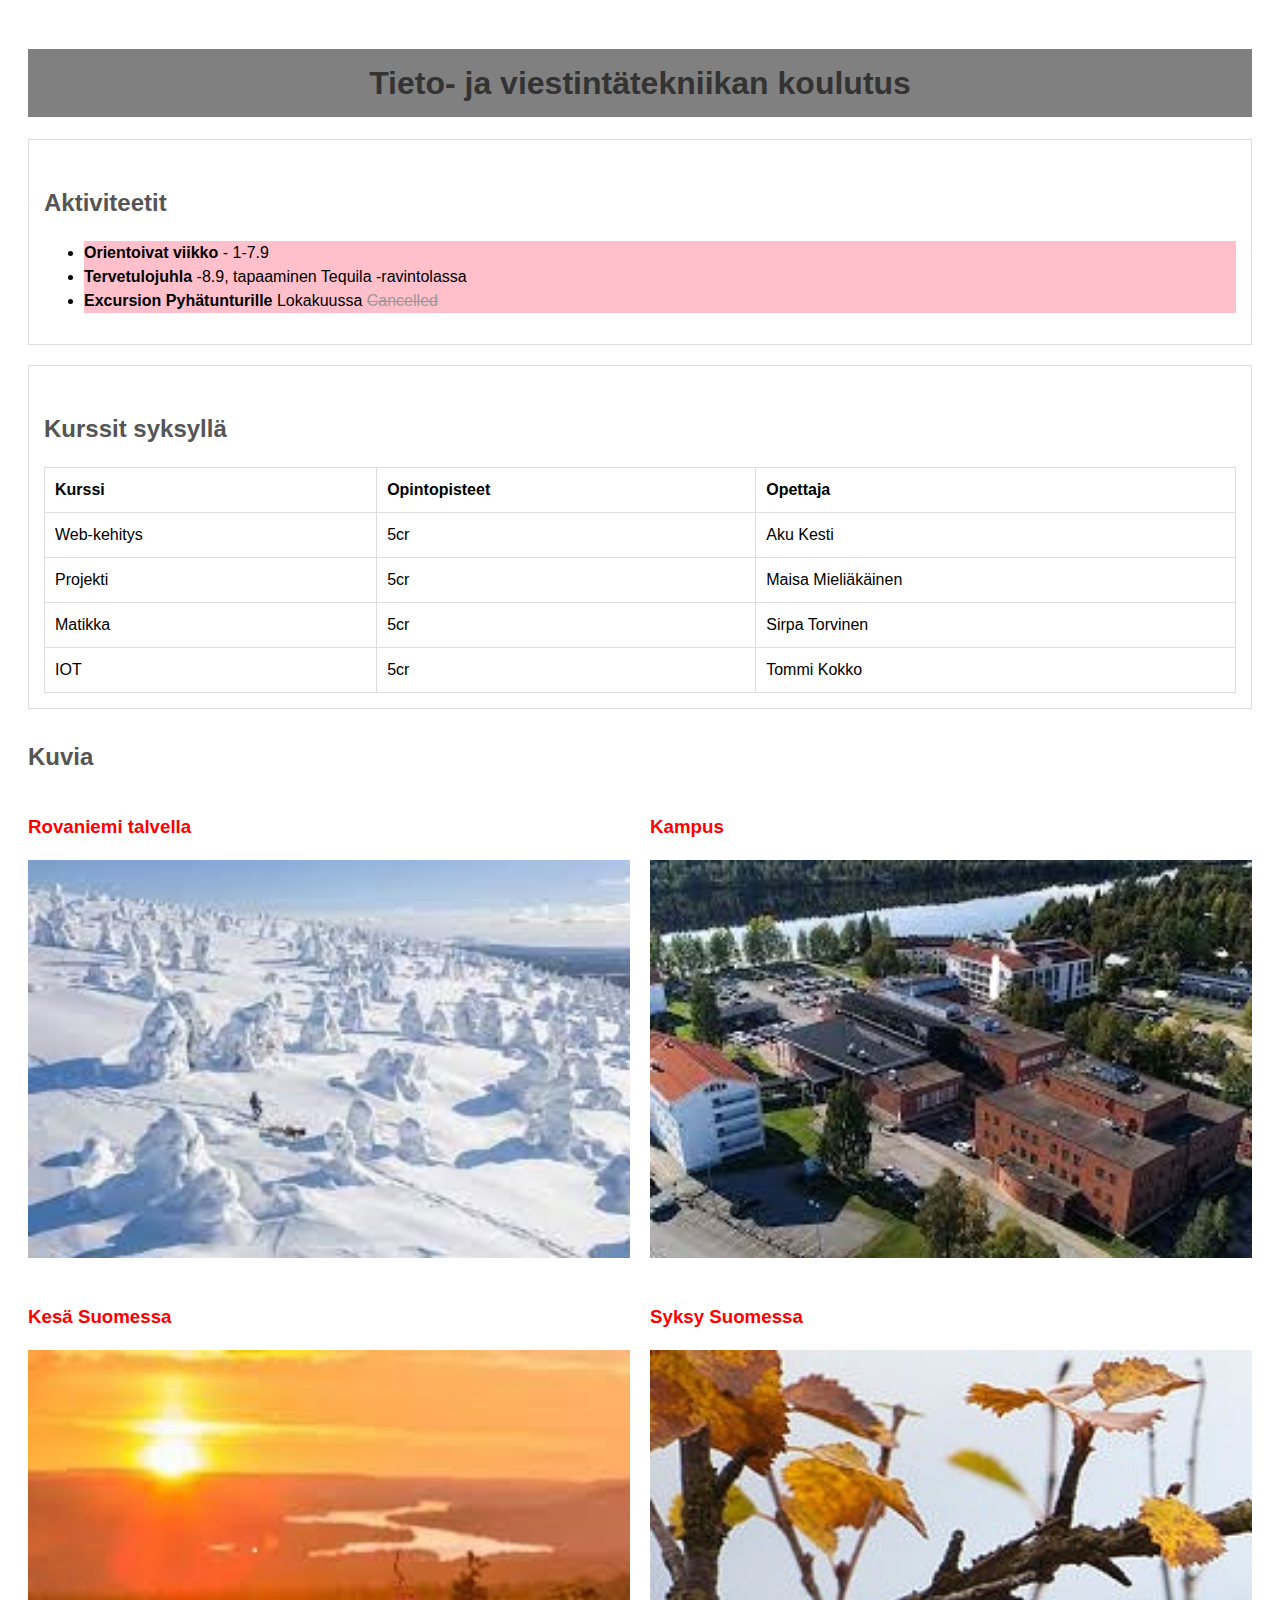
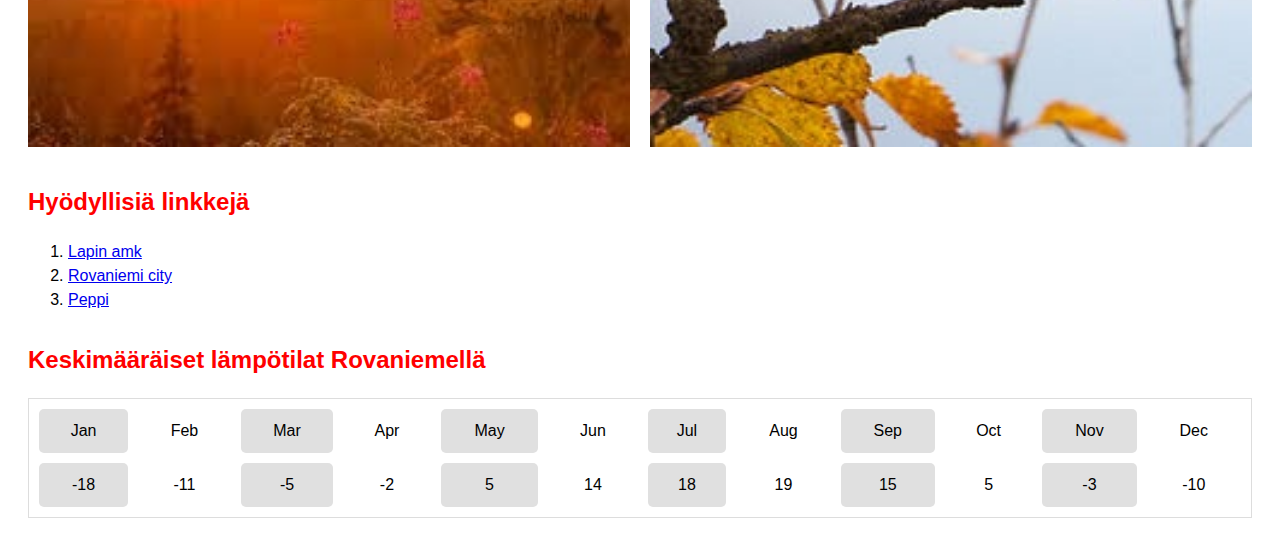
<file: teht2_web_kehitys/index.html>
<!DOCTYPE html>
<html lang="en">
<head>
    <meta charset="UTF-8">
    <meta name="viewport" content="width=device-width, initial-scale=1.0">
    <title>Tieto- ja viestintätekniikan koulutus</title>
    <link rel="stylesheet" href="styles.css">
</head>
<body>

    <h1 id="koulutusteksti">Tieto- ja viestintätekniikan koulutus</h1>

    <section class="activities">
        <h2>Aktiviteetit</h2>
        <ul>
          <li id="red-background"><strong>Orientoivat viikko</strong> - 1-7.9</li>
          <li id="red-background"><strong>Tervetulojuhla</strong> -8.9, tapaaminen Tequila -ravintolassa</li>
          <li id="red-background"><strong>Excursion Pyhätunturille</strong> Lokakuussa <span class="cancelled">Cancelled</span></li>
        </ul>
    </section>

    <section class="courses">
        <h2>Kurssit syksyllä</h2>
        <table>
            <thead>
                <tr>
                    <th>Kurssi</th>
                    <th>Opintopisteet</th>
                    <th>Opettaja</th>
                </tr>
            </thead>
            <tbody>
                <tr>
                    <td>Web-kehitys</td>
                    <td>5cr</td>
                    <td>Aku Kesti</td>
                </tr>
                <tr>
                    <td>Projekti</td>
                    <td>5cr</td>
                    <td>Maisa Mieliäkäinen</td>
                </tr>
                <tr>
                    <td>Matikka</td>
                    <td>5cr</td>
                    <td>Sirpa Torvinen</td>
                </tr>
                <tr>
                    <td>IOT</td>
                    <td>5cr</td>
                    <td>Tommi Kokko</td>
                </tr>
            </tbody>
        </table>
    </section>
    <h2>Kuvia</h2>
    <div class="image-grid">
        <div class="image-container">
            <h3 id="red-text">Rovaniemi talvella</h3>
            <img src="./kuvat/lapland_winter.jfif" alt="Rovaniemi talvella">
        </div>
        
        <div class="image-container">
            <h3 id="red-text">Kampus</h3>
            <img src="./kuvat/campus.jfif" alt="Kampus">
        </div>
        
        <div class="image-container">
            <h3 id="red-text">Kesä Suomessa</h3>
            <img src="./kuvat/lapland_summer.jfif" alt="Kesä Suomessa">
        </div>
        
        <div class="image-container">
            <h3 id="red-text">Syksy Suomessa</h3>
            <img src="./kuvat/autumn.jpg" alt="Syksy Suomessa">
        </div>
    </div>

    <h2 id="red-text">Hyödyllisiä linkkejä</h2>
    <ol>
        <li id="links"><a href="https://www.lapinamk.fi/fi">Lapin amk</a></li>
        <li id="links"><a href="https://www.rovaniemi.fi">Rovaniemi city</a></li>
        <li id="links"><a href="https://opiskelija-amk.peppi4.lapit.csc.fi">Peppi</a></li>
    </ol>

    <h2 id="header-title">Keskimääräiset lämpötilat Rovaniemellä</h2>
    <table id="temperature-table">
    <tr>
        <td style="border: none;">Jan</td>
        <td style="border: none;">Feb</td>
        <td style="border: none;">Mar</td>
        <td style="border: none;">Apr</td>
        <td style="border: none;">May</td>
        <td style="border: none;">Jun</td>
        <td style="border: none;">Jul</td>
        <td style="border: none;">Aug</td>
        <td style="border: none;">Sep</td>
        <td style="border: none;">Oct</td>
        <td style="border: none;">Nov</td>
        <td style="border: none;">Dec</td>
    </tr>
    <tr>
        <td style="border: none;">-18</td>
        <td style="border: none;">-11</td>
        <td style="border: none;">-5</td>
        <td style="border: none;">-2</td>
        <td style="border: none;">5</td>
        <td style="border: none;">14</td>
        <td style="border: none;">18</td>
        <td style="border: none;">19</td>
        <td style="border: none;">15</td>
        <td style="border: none;">5</td>
        <td style="border: none;">-3</td>
        <td style="border: none;">-10</td>
    </tr>
    </table>
</body>

</html>
</file>
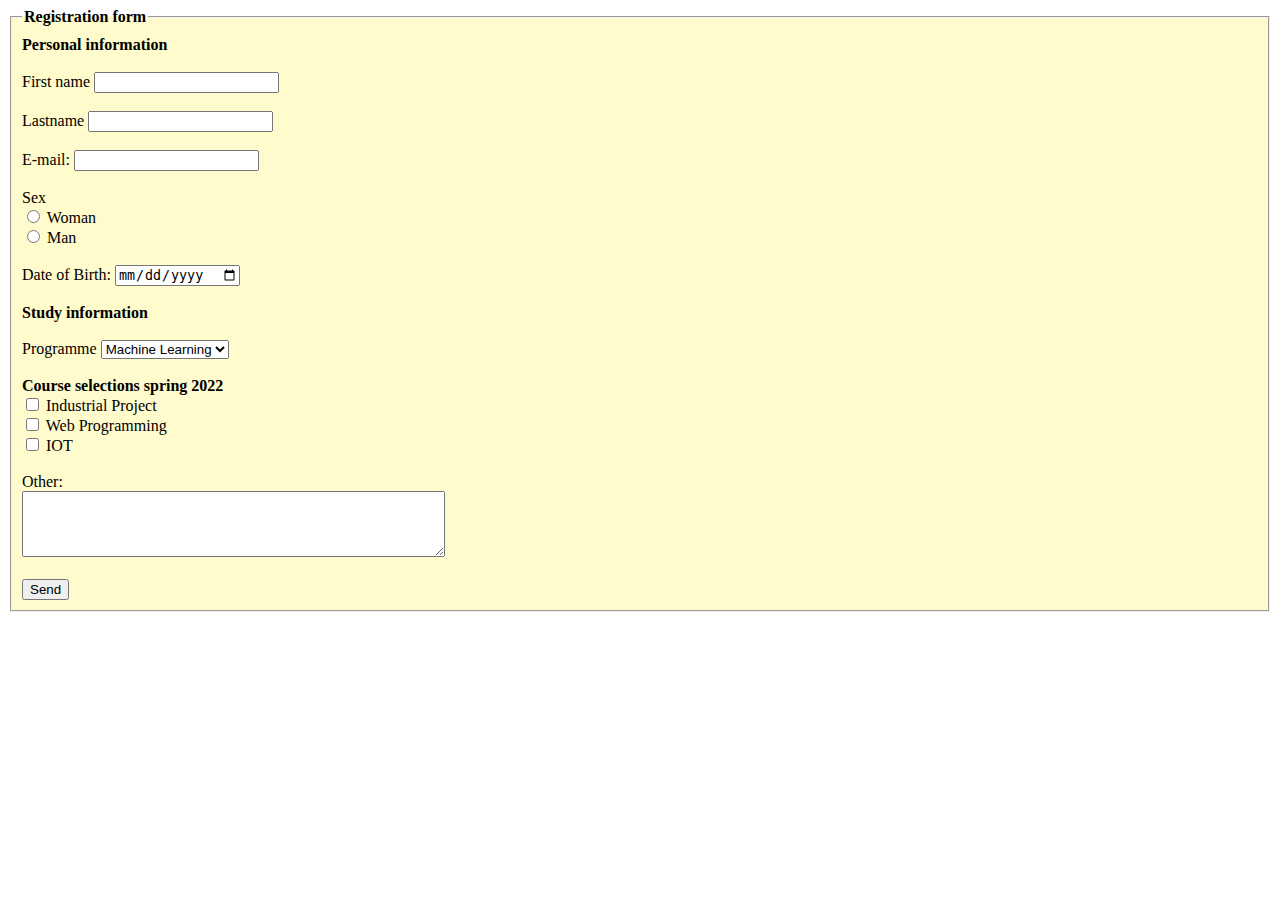
<file: teht3_web_kehitys/index.html>
<!DOCTYPE html>
<html lang="en">
<head>
    <meta charset="UTF-8">
    <meta name="viewport" content="width=device-width, initial-scale=1.0">
    <title>Registration Form</title>
    <link rel="stylesheet" href="styles.css">
</head>
<body>

<form action="#" method="post">
    <fieldset>
        <legend><strong>Registration form</strong></legend>
        
        <label><strong>Personal information</strong></label><br><br>
        
        <label for="firstname">First name</label>
        <input type="text" id="firstname" name="firstname"><br><br>
        
        <label for="lastname">Lastname</label>
        <input type="text" id="lastname" name="lastname"><br><br>
        
        <label for="email">E-mail:</label>
        <input type="email" id="email" name="email"><br><br>
        
        <label>Sex</label><br>
        <input type="radio" id="woman" name="sex" value="Woman">
        <label for="woman">Woman</label><br>
        
        <input type="radio" id="man" name="sex" value="Man">
        <label for="man">Man</label><br><br>
        
        <label for="dob">Date of Birth:</label>
        <input type="date" id="dob" name="dob"><br><br>
        
        <label><strong>Study information</strong></label><br><br>
        
        <label for="programme">Programme</label>
        <select id="programme" name="programme">
            <option value="Machine Learning">Machine Learning</option>
        </select><br><br>
        
        <label><strong>Course selections spring 2022</strong></label><br>
        
        <input type="checkbox" id="industrialProject" name="course" value="Industrial Project">
        <label for="industrialProject">Industrial Project</label><br>
        
        <input type="checkbox" id="webProgramming" name="course" value="Web Programming">
        <label for="webProgramming">Web Programming</label><br>
        
        <input type="checkbox" id="iot" name="course" value="IOT">
        <label for="iot">IOT</label><br><br>
        
        <label for="other">Other:</label><br>
        <textarea id="other" name="other" rows="4" cols="50"></textarea><br><br>
        
        <input type="submit" value="Send">
    </fieldset>
</form>

</body>
</html>
</file>
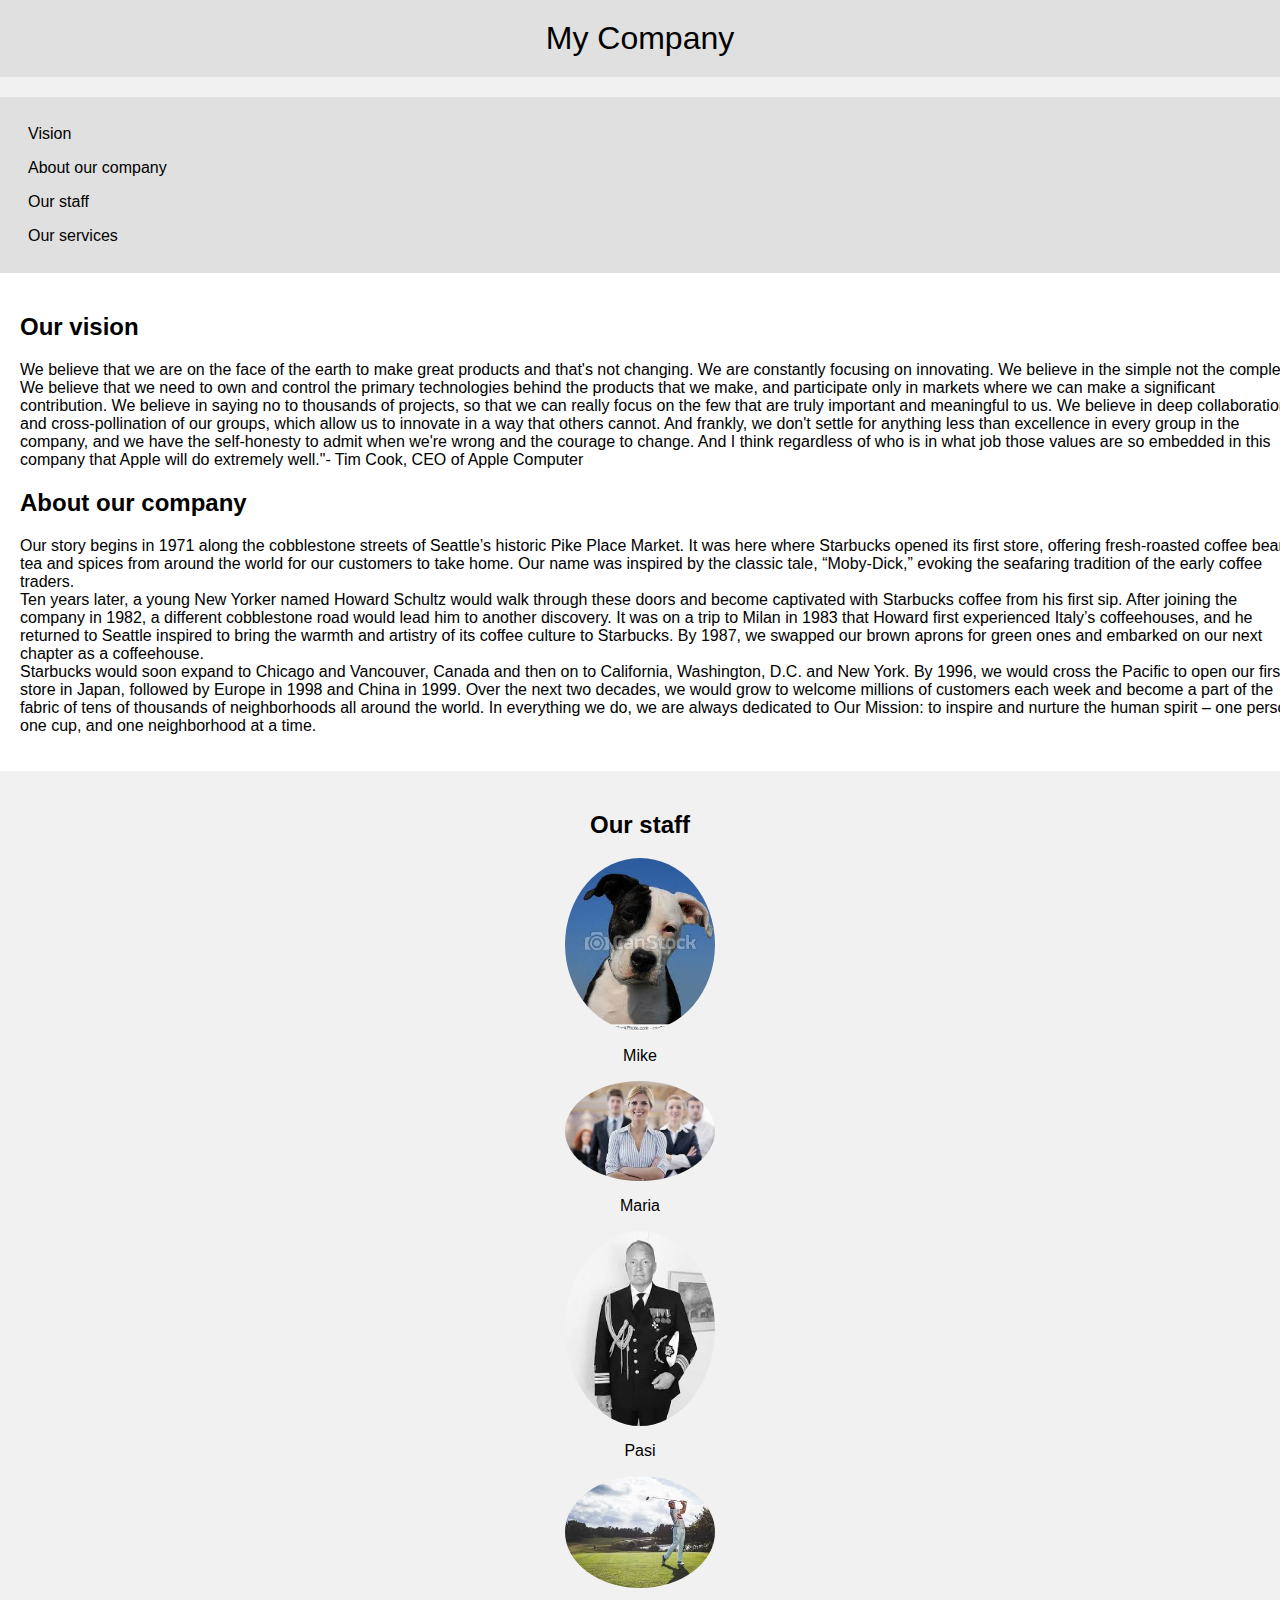
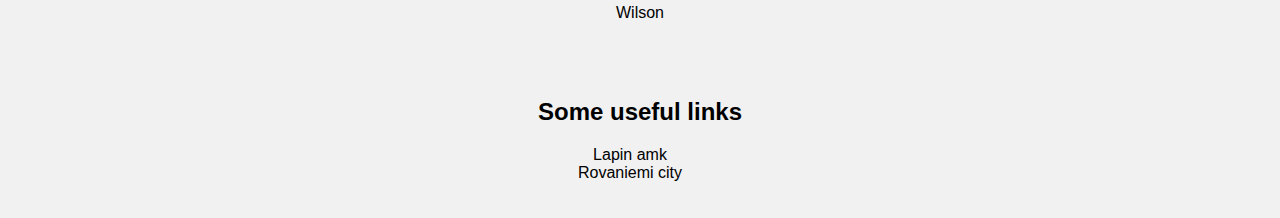
<file: teht4_web_kehitys/index.html>
<style>
.staff-section {
    text-align: center; padding: 20px 0;
}

.staff-member {
    width: 100%;
    margin: 15px 0;
}

.staff-member img {
    width: 100%;
    max-width: 300px;
    height: auto;
    border-radius: 50%;
    display: block;
    margin: 0 auto;
}

@media screen and (min-width: 750px) and (max-width: 1450px) {
    .staff-member {
        width: 50%;
        display: inline-block;
    }
}

 .staff-section, .useful-links {
     width: 100%;
     text-align: center;
     padding: 20px 0;
 }

.staff-member {
    display: inline-block;
    margin: 0 15px;
}

.staff-member img {
    width: 150px;
    height: auto;
    border-radius: 50%;
}

.useful-links ul {
    list-style-type: none;
    padding: 0;
}

.useful-links a {
    text-decoration: none;
    color: #000;
    margin-right: 20px;
}

.useful-links a:hover {
    text-decoration: underline;
}

@media screen and (min-width: 1450px) {
    .staff-member {
        width: 25%;
        display: inline-block;
    }
}
</style>

<!DOCTYPE html>
<html>
<head>
    <title>My Homepage</title>
    <style>
        body {
            font-family: Arial, sans-serif;
            margin: 0;
            padding: 0;
            background-color: #f1f1f1;
        }

        header {
            background-color: #e0e0e0;
            padding: 20px 0;
            text-align: center;
            font-size: 2em;
            margin-bottom: 20px;
        }

        .container {
            max-width: 1450px;
            margin: auto;
            background-color: white;
            overflow: hidden;
        }

        .sidebar {
            float: left;
            width: 20%;
            padding: 20px;
            background-color: #e0e0e0;
            height: fit-content;
        }

        .sidebar ul {
            list-style-type: none;
            margin: 0;
            padding: 0;
        }

        .sidebar li {
            padding: 8px;
            text-align: left;
        }

        .sidebar li:hover {
            background-color: #d1d1d1;
        }

        .main-content {
            float: left;
            width: 60%;
            padding: 20px;
        }

        .main-image {
            float: left;
            width: 20%;
            padding: 20px;
        }

        @media (max-width: 1450px) {
            .sidebar, .main-content {
                float: none;
                width: 100%;
            }
        }
    </style>
</head>
<body>
    <header>
        My Company
    </header>

    <div class="container">
        <div class="sidebar">
            <ul>
                <li>Vision</li>
                <li>About our company</li>
                <li>Our staff</li>
                <li>Our services</li>
            </ul>
        </div>

        <div class="main-content">
            <h2>Our vision</h2>
            <p>We believe that we are on the face of the earth to make great products and that's not changing. 
                We are constantly focusing on innovating. We believe in the simple not the complex. 
                We believe that we need to own and control the primary technologies behind the products that we make,
                and participate only in markets where we can make a significant contribution. 
                We believe in saying no to thousands of projects, 
                so that we can really focus on the few that are truly important and meaningful to us. 
                We believe in deep collaboration and cross-pollination of our groups, which allow us to innovate in a way that others cannot. 
                And frankly, we don't settle for anything less than excellence in every group in the company, and we have the self-honesty to 
                admit when we're wrong and the courage to change. 
                And I think regardless of who is in what job those values are so embedded in this company that Apple will do extremely well."- 
                Tim Cook, CEO of Apple Computer</p>
            <h2>About our company</h2>
            <p>Our story begins in 1971 along the cobblestone streets of Seattle’s historic Pike Place Market. 
                It was here where Starbucks opened its first store, offering fresh-roasted coffee beans, 
                tea and spices from around the world for our customers to take home. Our name was inspired by the classic tale, 
                “Moby-Dick,” evoking the seafaring tradition of the early coffee traders.<br/>

                Ten years later, a young New Yorker named Howard Schultz would walk through these doors and become 
                captivated with Starbucks coffee from his first sip. After joining the company in 1982, a different 
                cobblestone road would lead him to another discovery. 
                It was on a trip to Milan in 1983 that Howard first experienced Italy’s coffeehouses, and he returned to Seattle inspired to 
                bring the warmth and artistry of its coffee culture to Starbucks. By 1987, we swapped our brown aprons for green ones 
                and embarked on our next chapter as a coffeehouse.<br/>
                
                Starbucks would soon expand to Chicago and Vancouver, Canada and then on to California, 
                Washington, D.C. and New York. By 1996, we would cross the Pacific to open our first store in Japan, 
                followed by Europe in 1998 and China in 1999. Over the next two decades, we would grow to welcome 
                millions of customers each week and become a part of the fabric of tens of thousands of neighborhoods 
                all around the world. In everything we do, we are always dedicated to Our Mission: to inspire and nurture 
                the human spirit – one person, one cup, and one neighborhood at a time.</p>
        </div>
    </div>

    <div class="staff-section">
        <h2>Our staff</h2>
        <div class="staff-member">
            <img src="staff_mike.jfif" alt="Mike">
            <p>Mike</p>
        </div>
        <div class="staff-member">
            <img src="staff_maria.jfif" alt="Maria">
            <p>Maria</p>
        </div>
        <div class="staff-member">
            <img src="staff_pasi.jfif" alt="Pasi">
            <p>Pasi</p>
        </div>
        <div class="staff-member">
            <img src="staff_wilson.jfif" alt="Wilson">
            <p>Wilson</p>
        </div>
    </div>

    <div class="useful-links">
        <h2>Some useful links</h2>
        <ul>
            <li><a href="lapinamk.fi">Lapin amk</a></li>
            <li><a href="rovaniemi.fi">Rovaniemi city</a></li>
        </ul>
    </div>

</body>
</html>
</file>
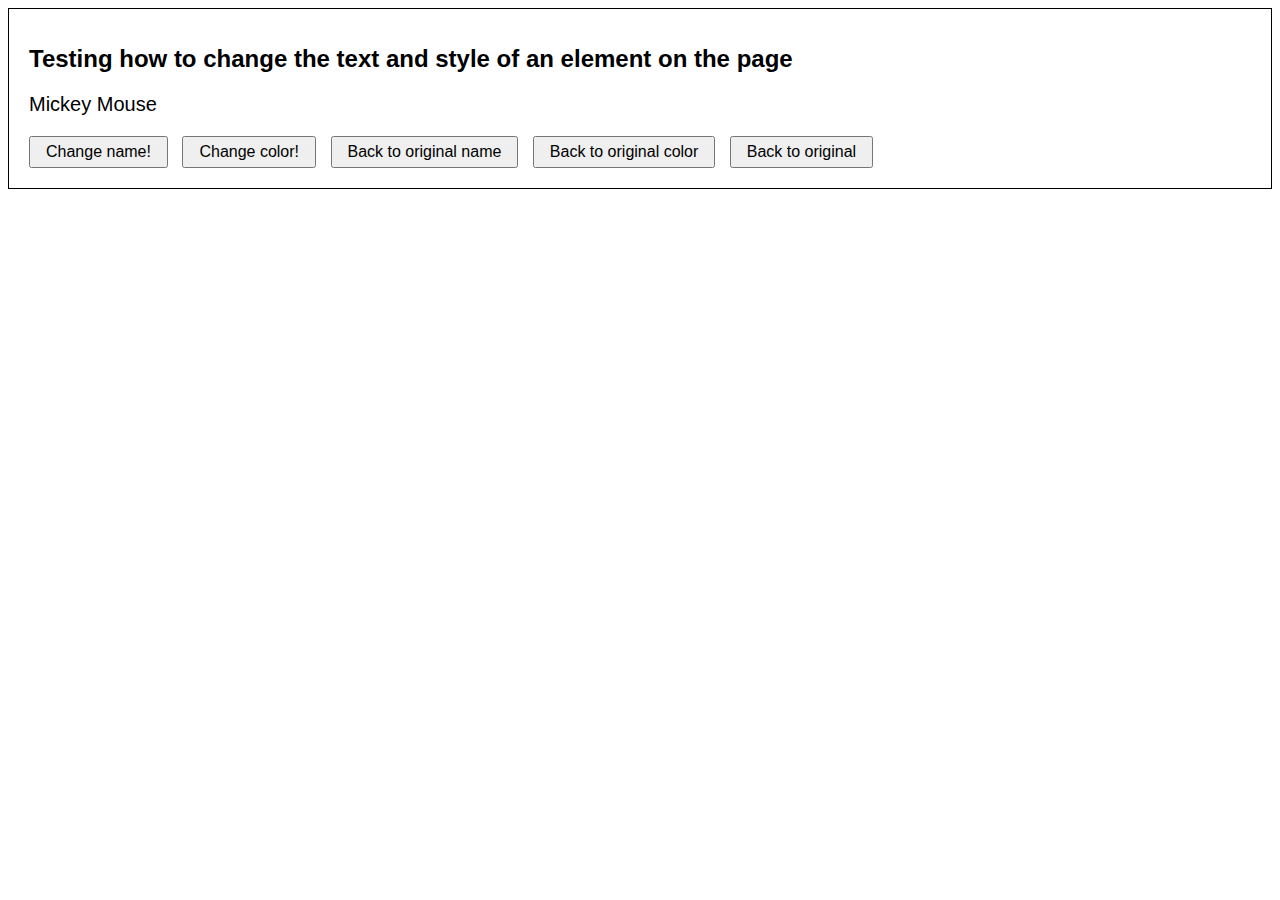
<file: teht5_web_kehitys/teht5_1_web_kehitys/index.html>
<!DOCTYPE html>
<html lang="en">
<head>
    <meta charset="UTF-8">
    <meta http-equiv="X-UA-Compatible" content="IE=edge">
    <meta name="viewport" content="width=device-width, initial-scale=1.0">
    <title>Element Styling Test</title>
    <style>
        body {
            font-family: Arial, sans-serif;
            padding: 20px;
            border: 1px solid #000;
        }

        h1 {
            font-size: 24px;
            margin-bottom: 20px;
        }

        p {
            font-size: 20px;
            margin-bottom: 20px;
            background-color: white;
        }

        button {
            margin-right: 10px;
            padding: 5px 15px;
            font-size: 16px;
            cursor: pointer;
        }
    </style>
</head>
<body>
    <h1>Testing how to change the text and style of an element on the page</h1>
    <p id="characterName">Mickey Mouse</p>
    <button onclick="changeName()">Change name!</button>
    <button onclick="changeColor()">Change color!</button>
    <button onclick="resetName()">Back to original name</button>
    <button onclick="resetColor()">Back to original color</button>
    <button onclick="resetAll()">Back to original</button>

    <script>
        const characterName = document.getElementById('characterName');

        function changeName() {
            characterName.textContent = "Donald Duck";
        }

        function changeColor() {
            characterName.style.backgroundColor = "red";
        }

        function resetName() {
            characterName.textContent = "Mickey Mouse";
        }

        function resetColor() {
            characterName.style.backgroundColor = "white";
        }

        function resetAll() {
            resetName();
            resetColor();
        }
    </script>
</body>
</html>
</file>
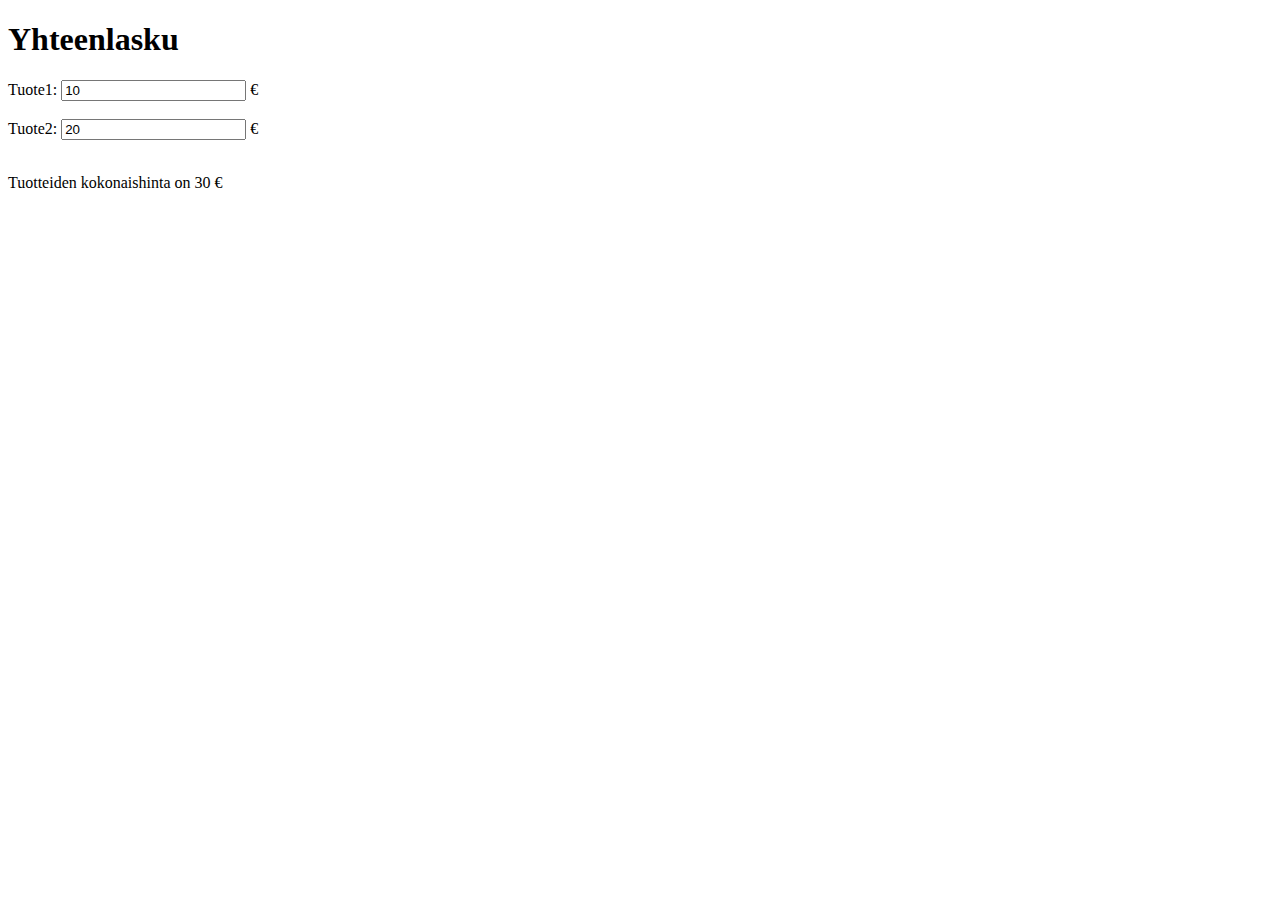
<file: teht5_web_kehitys/teht5_2_web_kehitys/index.html>
<!DOCTYPE html>
<html lang="en">
<head>
    <meta charset="UTF-8">
    <meta name="viewport" content="width=device-width, initial-scale=1.0">
    <title>Summation</title>
</head>
<body>

<h1>Yhteenlasku</h1>

<label for="tuote1">Tuote1:</label>
<input type="number" id="tuote1" value="10" oninput="calculateSum()"> €<br><br>

<label for="tuote2">Tuote2:</label>
<input type="number" id="tuote2" value="20" oninput="calculateSum()"> €<br><br>

<p>Tuotteiden kokonaishinta on <span id="sum">30</span> €</p>

<script src="script.js"></script>
</body>
</html>
</file>
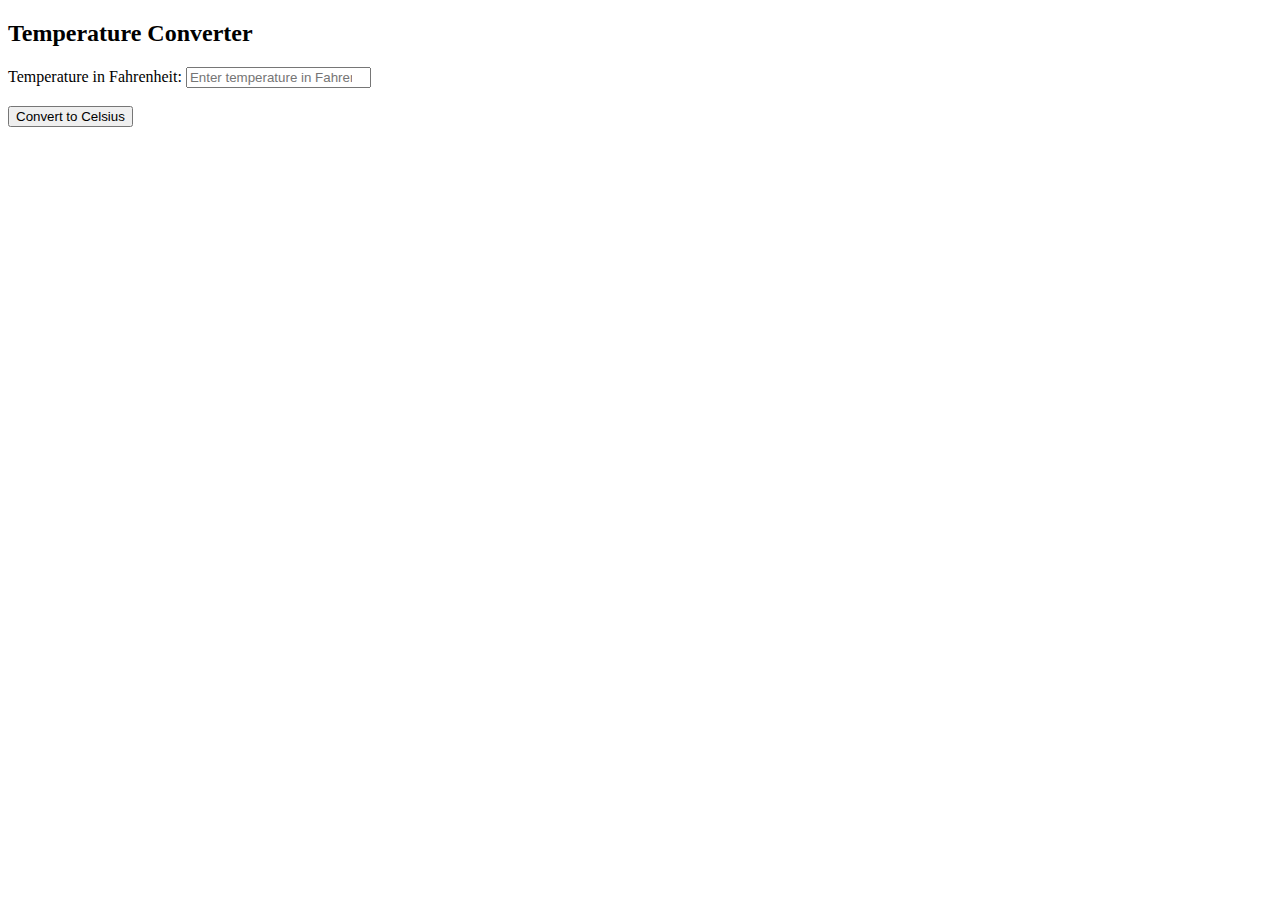
<file: teht5_web_kehitys/teht5_3_web_kehitys/index.html>
<!DOCTYPE html>
<html lang="en">
<head>
    <meta charset="UTF-8">
    <meta name="viewport" content="width=device-width, initial-scale=1.0">
    <title>Temperature Converter</title>
</head>
<body>
    <h2>Temperature Converter</h2>
    <label>Temperature in Fahrenheit:</label>
    <input type="number" id="fahrenheitInput" placeholder="Enter temperature in Fahrenheit">

    <br></br>
    <button onclick="convertToCelsius()">Convert to Celsius</button>

    <p id="celsiusOutput"></p>

    <script>
        function convertToCelsius() {
            const fahrenheit = parseFloat(document.getElementById("fahrenheitInput").value);
            const celsius = (fahrenheit - 32) * (5 / 9);
            document.getElementById("celsiusOutput").textContent = `Temperature in Celsius: ${celsius.toFixed(2)}`;
        }
    </script>
</body>
</html>
</file>
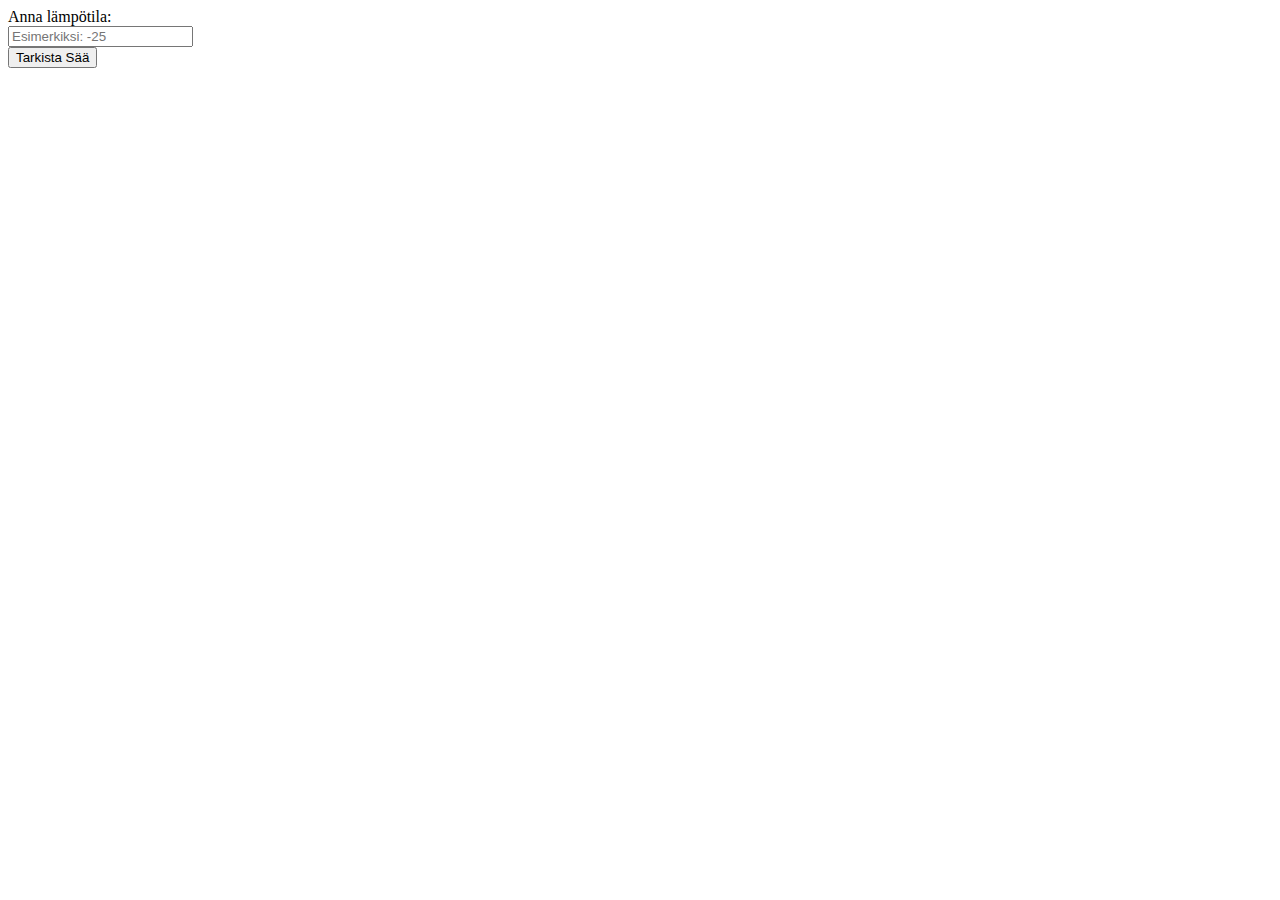
<file: teht5_web_kehitys/teht5_4_web_kehitys/index.html>
<!DOCTYPE html>
<html lang="fi">

<head>
    <meta charset="UTF-8">
    <title>Weather Check</title>
</head>

<body>

    <label for="temperature">Anna lämpötila:</label>
    </br>
    <input type="number" id="temperature" placeholder="Esimerkiksi: -25">
    </br>
    <button onclick="checkTemperature()">Tarkista Sää</button>

    <p id="weatherResult"></p>

    <script>
        function checkTemperature() {
            const temp = parseInt(document.getElementById('temperature').value);
            let result;

            if (temp <= -40) {
                result = "Erittäin kylmää";
            } else if (temp > -40 && temp <= -20) {
                result = "Melko kylmää";
            } else if (temp > -19 && temp <= -5) {
                result = "Normaali talvipäivä";
            } else if (temp > -5 && temp <= 5) {
                result = "Leutoa";
            } else if (temp > 5 && temp <= 15) {
                result = "Kevättä";
            } else if (temp > 15 && temp <= 25) {
                result = "Lämmintä";
            } else if (temp > 25 && temp <= 40) {
                result = "Kuumaa";
            }

            document.getElementById('weatherResult').textContent = result;
        }
    </script>

</body>

</html>
</file>
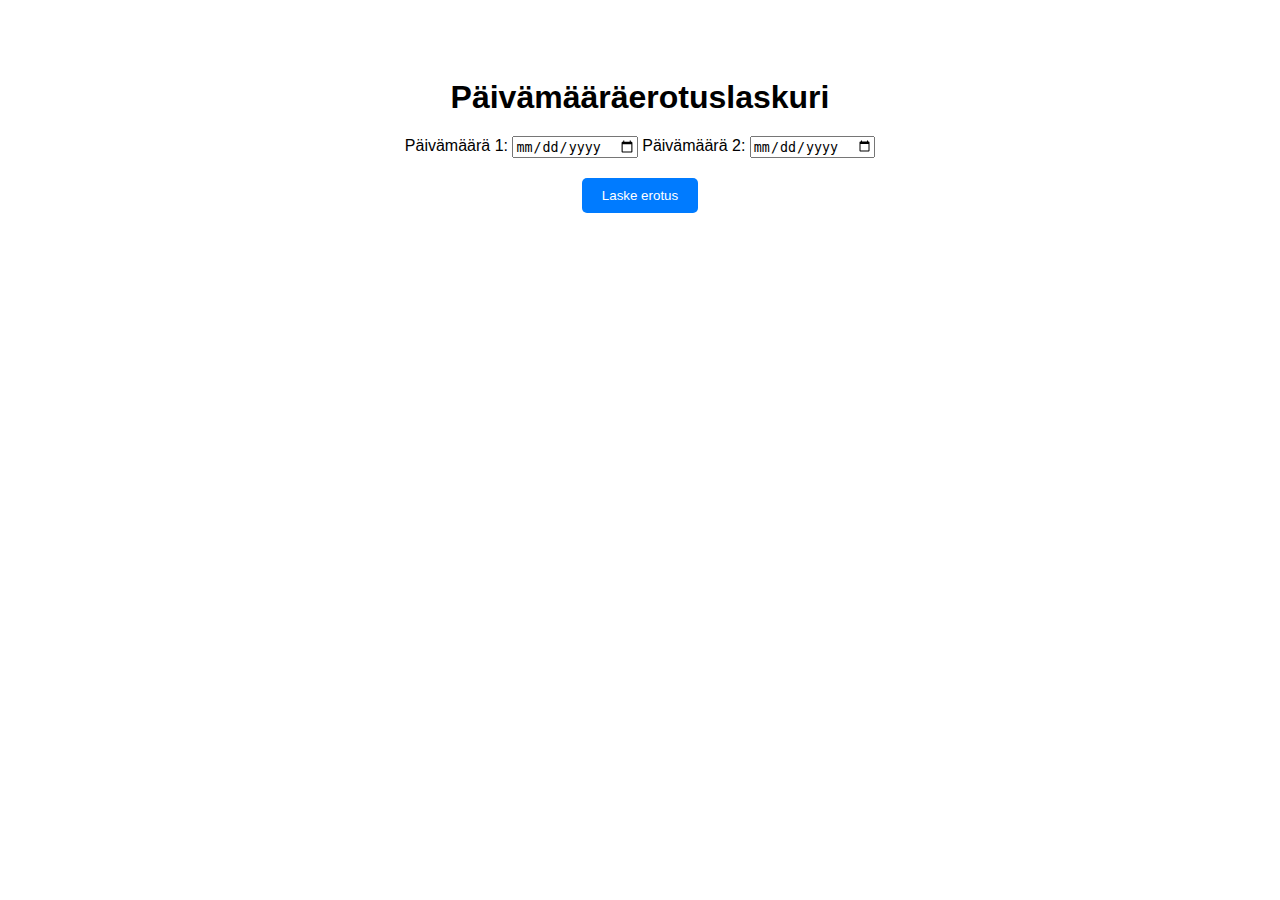
<file: teht5_web_kehitys/teht5_5_web_kehitys/index.html>
<!DOCTYPE html>
<html lang="fi">
<head>
    <meta charset="UTF-8">
    <meta name="viewport" content="width=device-width, initial-scale=1.0">
    <title>Date Difference Calculator</title>
    <link rel="stylesheet" href="styles.css">
</head>
<body>
    <h1>Päivämääräerotuslaskuri</h1>
    <label for="date1">Päivämäärä 1:</label>
    <input type="date" id="date1">
    
    <label for="date2">Päivämäärä 2:</label>
    <input type="date" id="date2">

    <button onclick="calculateDifference()">Laske erotus</button>

    <div id="result"></div>
    <script src="scripts.js"></script>
</body>
</html>
</file>
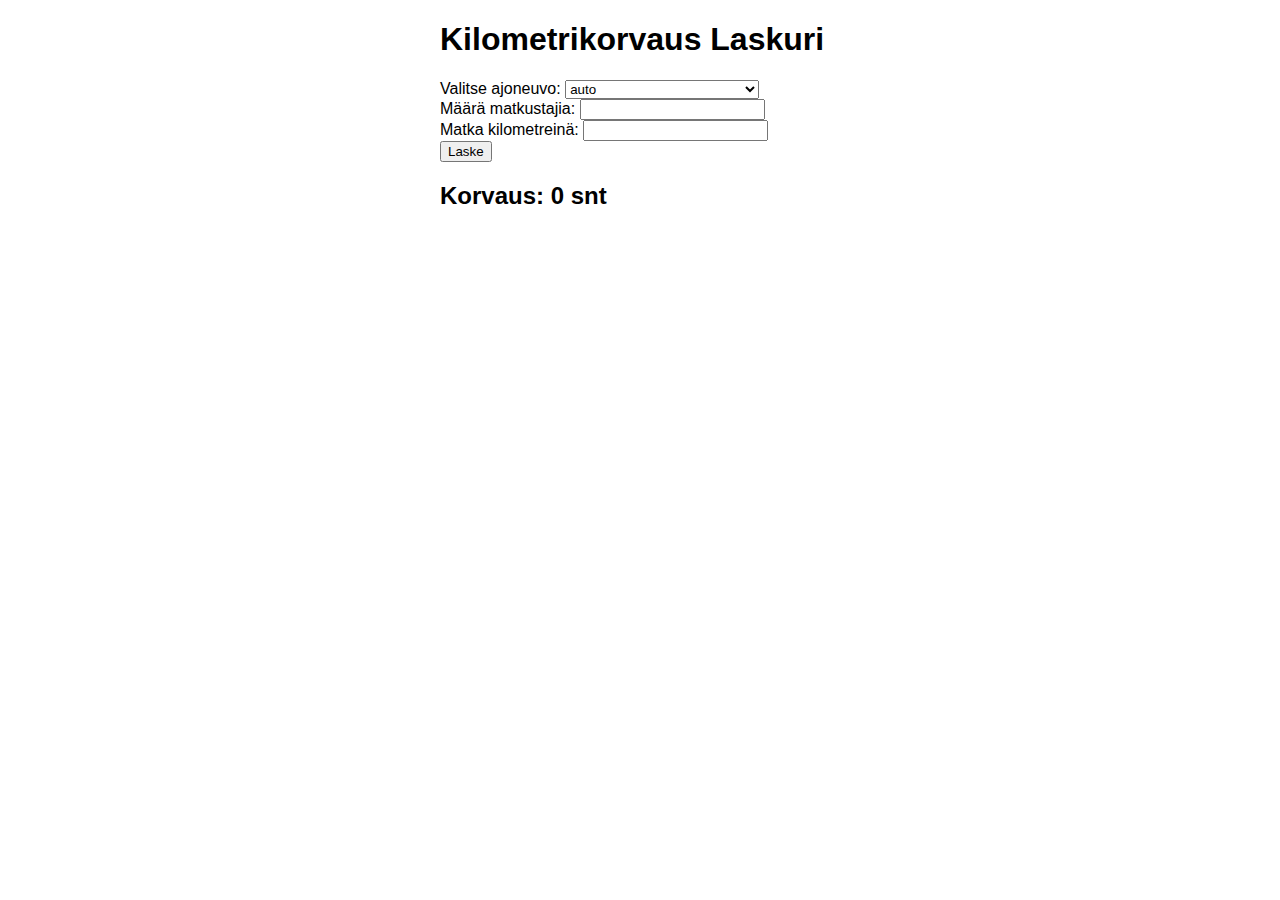
<file: teht5_web_kehitys/teht5_6_ja_7_web_kehitys/index.html>
<!DOCTYPE html>
<html lang="fi">
<head>
    <meta charset="UTF-8">
    <title>Kilometrikorvaus Laskuri</title>
    <style>
        body {
            font-family: Arial, sans-serif;
        }
        .container {
            max-width: 400px;
            margin: auto;
        }
    </style>
</head>
<body>
    <div class="container">
        <h1>Kilometrikorvaus Laskuri</h1>

        <label for="vehicle">Valitse ajoneuvo:</label>
        <select id="vehicle">
            <option value="auto">auto</option>
            <option value="motorboat_under_50">moottorivene, enintään 50 hv</option>
            <option value="motorboat_over_50">moottorivene, yli 50 hv</option>
            <option value="snowmobile">moottorikelkka</option>
            <option value="atv">mönkijä</option>
            <option value="motorcycle">moottoripyörä</option>
            <option value="moped">mopo</option>
            <option value="other">muu kulkuneuvo</option>
        </select>
        <br>

        <label for="passengers">Määrä matkustajia:</label>
        <input type="number" id="passengers" name="passengers" required>
        <br>

        <label for="km">Matka kilometreinä:</label>
        <input type="number" id="km" name="km" required>
        <br>

        <input type="submit" value="Laske" onclick="calculateCompensation();">
        
        <h2>Korvaus: <span id="result">0</span> snt</h2>
    </div>

    <script>
        function calculateCompensation() {
            const km = parseFloat(document.getElementById('km').value);
            const vehicle = document.getElementById('vehicle').value;
            const passengers = parseInt(document.getElementById('passengers').value);
            let rate = 0;

            switch(vehicle) {
                case 'auto':
                    rate = 53;
                    break;
                case 'motorboat_under_50':
                    rate = 93;
                    break;
                case 'motorboat_over_50':
                    rate = 135;
                    break;
                case 'snowmobile':
                    rate = 129;
                    break;
                case 'atv':
                    rate = 121;
                    break;
                case 'motorcycle':
                    rate = 41;
                    break;
                case 'moped':
                    rate = 22;
                    break;
                case 'other':
                    rate = 13;
                    break;
            }

            const passengerBonus = 4 * passengers;
            const totalRate = rate + passengerBonus;
            

            
            const compensation = km * totalRate;
            document.getElementById('result').textContent = `${compensation}`;
        }
    </script>
</body>
</html>
</file>
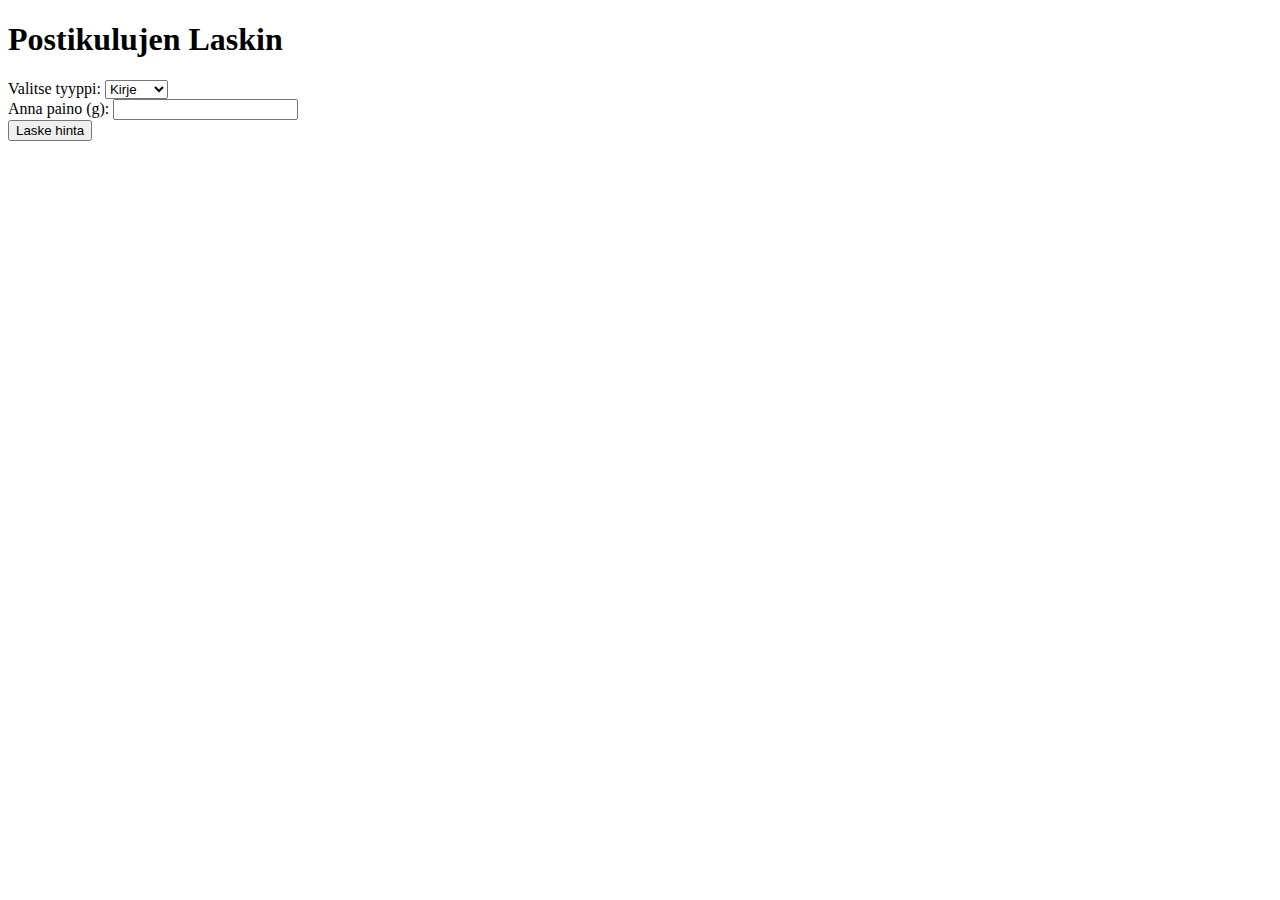
<file: teht5_web_kehitys/teht5_8_web_kehitys/index.html>
<!DOCTYPE html>
<html lang="fi">

<head>
    <meta charset="UTF-8">
    <title>Postikulujen Laskin</title>
    <script>
        function calculatePostage() {
            const type = document.getElementById('type').value;
            const weight = parseFloat(document.getElementById('weight').value);
            let basePrice;
            let additionalPrice = 0;

            if (type === 'kirje') {
                basePrice = 0.50;
                if (weight > 200 && weight <= 500) {
                    additionalPrice = Math.ceil((weight - 200) / 100) * 4 / 100;
                } else if (weight > 500) {
                    additionalPrice = 3 * 4 / 100 + Math.ceil((weight - 500) / 100) * 7 / 100;
                }
            } else if (type === 'paketti') {
                basePrice = 2;
                if (weight > 200 && weight <= 500) {
                    additionalPrice = Math.ceil((weight - 200) / 100) * 8 / 100;
                } else if (weight > 500) {
                    additionalPrice = 3 * 8 / 100 + Math.ceil((weight - 500) / 100) * 14 / 100;
                }
            }

            const totalPrice = basePrice + additionalPrice;
            document.getElementById('result').textContent = `Kokonaishinta: ${totalPrice.toFixed(2)} euroa`;
        }
    </script>
</head>

<body>
    <h1>Postikulujen Laskin</h1>
    <label for="type">Valitse tyyppi:</label>
    <select id="type">
        <option value="kirje">Kirje</option>
        <option value="paketti">Paketti</option>
    </select>
    <br>
    <label for="weight">Anna paino (g):</label>
    <input type="number" id="weight">
    <br>
    <button onclick="calculatePostage()">Laske hinta</button>
    <p id="result"></p>
</body>

</html>
</file>
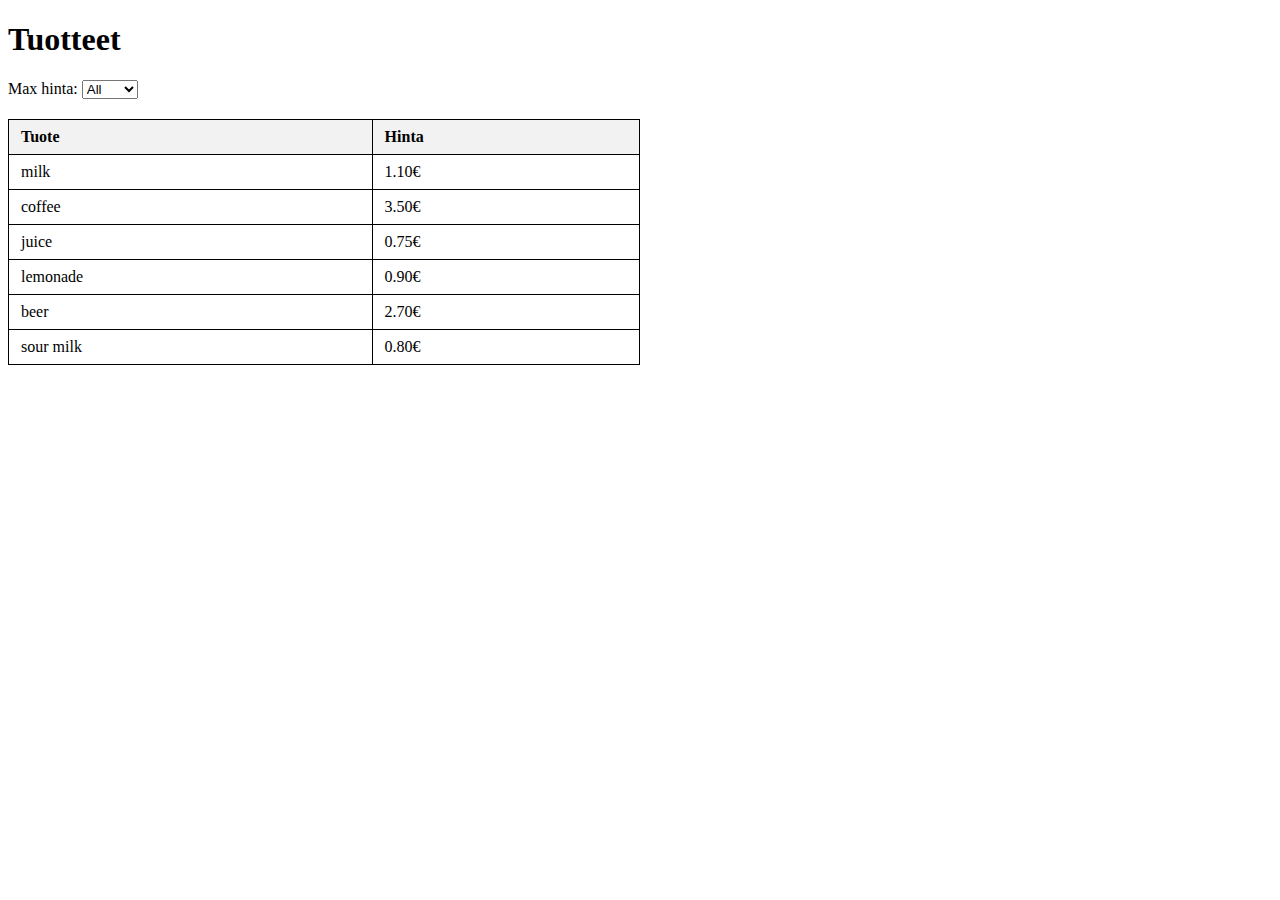
<file: teht6_web_kehitys/teht6_4_web_kehitys/index.html>
<!DOCTYPE html>
<html lang="fi">

<head>
    <meta charset="UTF-8">
    <meta name="viewport" content="width=device-width, initial-scale=1.0">
    <link rel="stylesheet" href="styles.css">
    <title>Product List</title>
</head>

<body>

    <h1>Tuotteet</h1>

    <label for="filterPrice">Max hinta:</label>
    <select id="filterPrice">
        <option value="All">All</option>
    </select>

    <table>
        <thead>
            <tr>
                <th>Tuote</th>
                <th>Hinta</th>
            </tr>
        </thead>
        <tbody id="productTable"></tbody>
    </table>

    <script src="script.js"></script>

</body>

</html>
</file>
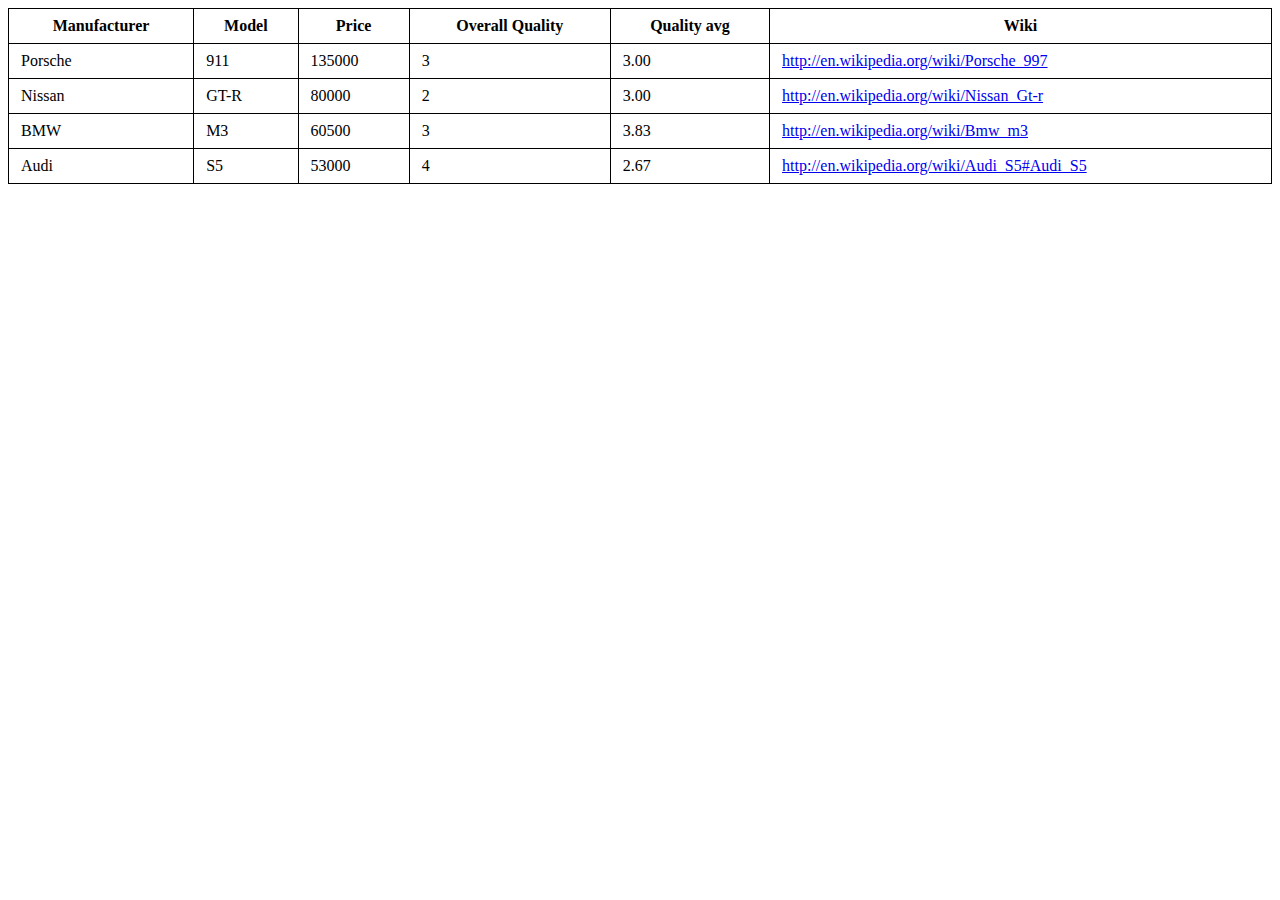
<file: teht7_web_kehitys/teht7_1_web_kehitys/index.html>
<!DOCTYPE html>
<html lang="en">

<head>
    <meta charset="UTF-8">
    <meta name="viewport" content="width=device-width, initial-scale=1.0">
    <title>Cars Data Table</title>
    <style>
        table {
            border-collapse: collapse;
            width: 100%;
        }

        table, th, td {
            border: 1px solid black;
        }

        th, td {
            padding: 8px 12px;
        }
    </style>
</head>

<body>

<table>
    <thead>
    <tr>
        <th>Manufacturer</th>
        <th>Model</th>
        <th>Price</th>
        <th>Overall Quality</th>
        <th>Quality avg</th>
        <th>Wiki</th>
    </tr>
    </thead>
    <tbody id="carsTableBody">
    </tbody>
</table>

<script>
    function calculateQualityAvg(qualityArray) {
        let total = 0;
        for (let q of qualityArray) {
            total += q.rating;
        }
        return (total / qualityArray.length).toFixed(2);
    }

    var cars=[
        {
            "manufacturer":"Porsche",
            "model": "911",
            "price": 135000,
            "quality": [
                {
                    "name":"overall",
                    "rating":3
                },
                {
                    "name":"mechanical",
                    "rating":4
                },
                {
                    "name":"powertrain",
                    "rating":2
                },
                {
                    "name":"body",
                    "rating":4
                },{
                    "name":"interior",
                    "rating":3
                },
                {
                    "name":"accessories",
                    "rating":2
                }
            ],
            "wiki":"http://en.wikipedia.org/wiki/Porsche_997"
        },
        {
            "manufacturer":"Nissan",
            "model":"GT-R",
            "price":80000,
            "quality":[
                {
                    "name":"overall",
                    "rating":2
                },
                {
                    "name":"mechanical",
                    "rating":3
                },
                {
                    "name":"powertrain",
                    "rating":5
                },
                {
                    "name":"body",
                    "rating":4
                },
                {
                    "name":"interior",
                    "rating":2
                },
                {
                    "name":"accessories",
                    "rating":2
                }
            ],
            "wiki":"http://en.wikipedia.org/wiki/Nissan_Gt-r"
        },
        {
            "manufacturer":"BMW",
            "model":"M3",
            "price":60500,
            "quality":[
                {
                    "name":"overall",
                    "rating":3
                },
                {
                    "name":"mechanical",
                    "rating":5
                },
                {
                    "name":"powertrain",
                    "rating":3
                },
                {
                    "name":"body",
                    "rating":4
                },
                {
                    "name":"interior",
                    "rating":5
                },
                {
                    "name":"accessories",
                    "rating":3
                }
            ],
            "wiki":"http://en.wikipedia.org/wiki/Bmw_m3"
        },
        {
            "manufacturer":"Audi",
            "model":"S5",
            "price":53000,
            "quality":[
                {
                    "name":"overall",
                    "rating":4
                },
                {
                    "name":"mechanical",
                    "rating":1
                },
                {
                    "name":"powertrain",
                    "rating":1
                },
                {
                    "name":"body",
                    "rating":4
                },
                {
                    "name":"interior",
                    "rating":1
                },
                {
                    "name":"accessories",
                    "rating":5
                }
            ],
            "wiki":"http://en.wikipedia.org/wiki/Audi_S5#Audi_S5"
        }
    ]


    const tbody = document.getElementById('carsTableBody');

    cars.forEach(car => {
        const row = document.createElement('tr');

        const manufacturerCell = document.createElement('td');
        manufacturerCell.textContent = car.manufacturer;
        row.appendChild(manufacturerCell);

        const modelCell = document.createElement('td');
        modelCell.textContent = car.model;
        row.appendChild(modelCell);

        const priceCell = document.createElement('td');
        priceCell.textContent = car.price;
        row.appendChild(priceCell);

        const overallQualityCell = document.createElement('td');
        const overallQuality = car.quality.find(q => q.name === 'overall');
        overallQualityCell.textContent = overallQuality ? overallQuality.rating : 'N/A';
        row.appendChild(overallQualityCell);

        const qualityAvgCell = document.createElement('td');
        qualityAvgCell.textContent = calculateQualityAvg(car.quality);
        row.appendChild(qualityAvgCell);

        const wikiCell = document.createElement('td');
        const wikiLink = document.createElement('a');
        wikiLink.href = car.wiki;
        wikiLink.textContent = car.wiki;
        wikiCell.appendChild(wikiLink);
        row.appendChild(wikiCell);

        tbody.appendChild(row);
    });
</script>

</body>

</html>
</file>
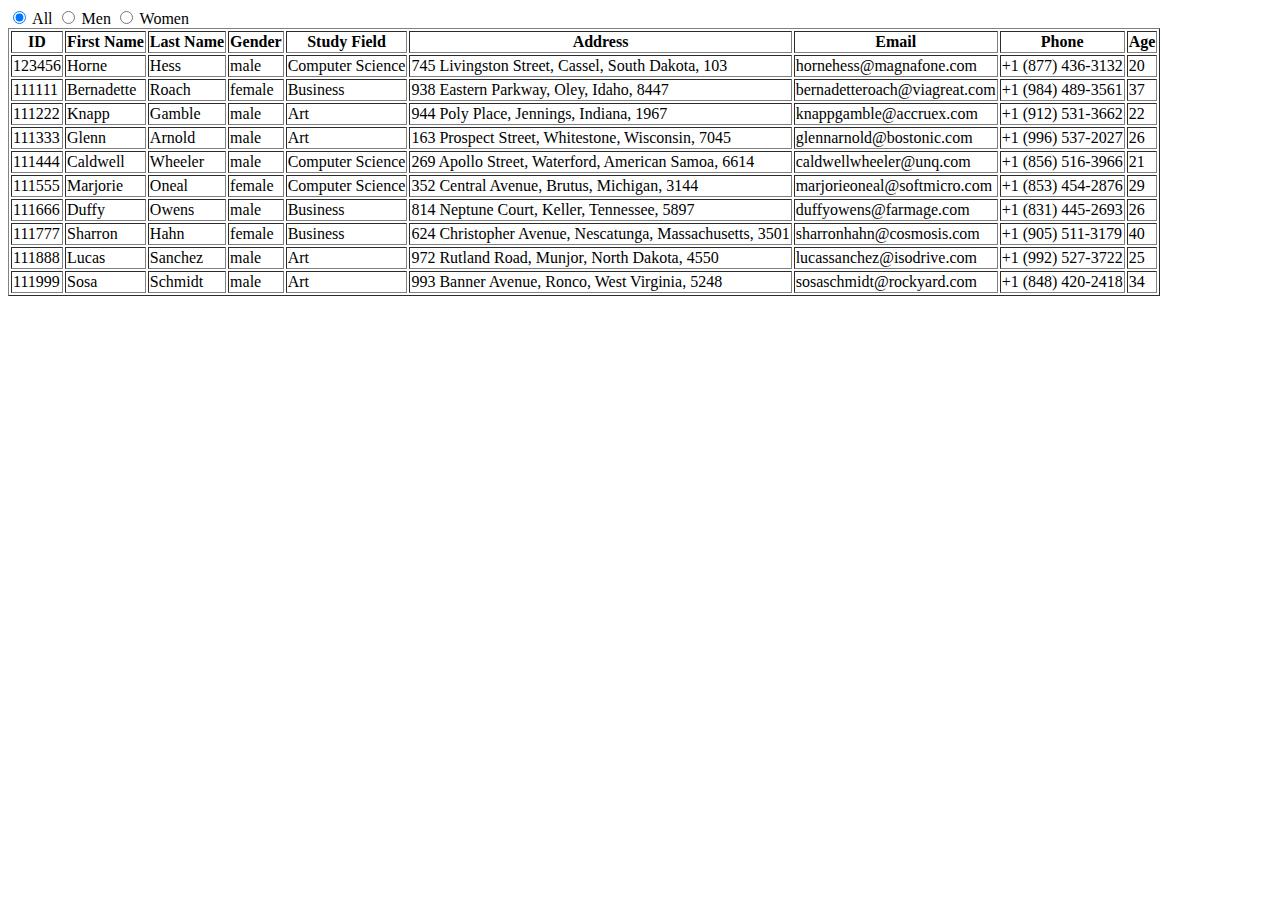
<file: teht7_web_kehitys/teht7_2_web_kehitys/index.html>
<html>
<head>
    <script src="students_data.js"></script>
</head>
<body>



<label><input type="radio" name="genderFilter" value="all" checked> All</label>
<label><input type="radio" name="genderFilter" value="male"> Men</label>
<label><input type="radio" name="genderFilter" value="female"> Women</label>

<table border="1">
    <thead>
    <tr>
        <th>ID</th>
        <th>First Name</th>
        <th>Last Name</th>
        <th>Gender</th>
        <th>Study Field</th>
        <th>Address</th>
        <th>Email</th>
        <th>Phone</th>
        <th>Age</th>
    </tr>
    </thead>
    <tbody id="tableBody">
    </tbody>
</table>

<script src="students_data.js"></script>
<script>
    const tableBody = document.getElementById("tableBody");


    function populateTable(data) {
        tableBody.innerHTML = "";
        data.forEach(student => {
            const row = tableBody.insertRow();

            const cellID = row.insertCell(0);
            cellID.textContent = student.student_id;

            const cellFirstName = row.insertCell(1);
            cellFirstName.textContent = student.firstname;

            const cellLastName = row.insertCell(2);
            cellLastName.textContent = student.lastname;

            const cellGender = row.insertCell(3);
            cellGender.textContent = student.gender;

            const cellStudyField = row.insertCell(4);
            cellStudyField.textContent = student.study_field;

            const cellAddress = row.insertCell(5);
            cellAddress.textContent = student.address;

            const cellEmail = row.insertCell(6);
            cellEmail.textContent = student.email;

            const cellPhone = row.insertCell(7);
            cellPhone.textContent = student.phone;

            const cellAge = row.insertCell(8);
            cellAge.textContent = student.age;
        });
    }

    populateTable(students);

    document.querySelectorAll('input[name="genderFilter"]').forEach(radio => {
        radio.addEventListener('change', function() {
            let filteredData;

            if (this.value === "male") {
                filteredData = students.filter(student => student.gender === "male");
            } else if (this.value === "female") {
                filteredData = students.filter(student => student.gender === "female");
            } else {
                filteredData = students;
            }

            populateTable(filteredData);
        });
    });
</script>

</body>
</html>
</file>
<file: teht2_web_kehitys/styles.css>
#koulutusteksti {
  background-color: grey
}

.image-grid {
    display: grid;
    grid-template-columns: 1fr 1fr;
    gap: 20px;
}

.image-container img {
    width: 100%;
    height: auto;
}

#links:visited {
  color: red;
}

#red-text {
  color: red;
}

#red-background {
  background-color: #FFC0CB;
}

h1{
    background-color: #FFC0CB;
    color: #8B0000;
    padding: 10px;
}

body {
    font-family: Arial, sans-serif;
    padding: 20px;
    line-height: 1.5;
}

h1 {
    color: #333;
    text-align: center;
}

h2 {
    color: #555;
    margin-top: 30px;
}

.activities, .courses, .images {
    border: 1px solid #ddd;
    padding: 15px;
    margin-top: 20px;
}

.highlight {
    color: #f00;
    font-weight: bold;
}

.cancelled {
    color: #999;
    text-decoration: line-through;
}

table {
    width: 100%;
    border-collapse: collapse;
    margin-top: 20px;
}

table, th, td {
    border: 1px solid #ddd;
}

th, td {
    padding: 10px;
    text-align: left;
}

#header-title {
    font-size: 24px;
    color: red;
    font-weight: bold;
    margin-bottom: 20px;
}

#temperature-table {
    width: 100%;
    border-collapse: separate;
    border-spacing: 10px;
}

#temperature-table td {
    text-align: center;
    padding: 10px;
    border-radius: 5px;
}

#temperature-table td:nth-child(odd) {
    background-color: #E0E0E0;
}

#temperature-table td:nth-child(even) {
    background-color: #FFFFFF;
}
</file>
<file: teht3_web_kehitys/styles.css>
fieldset {
    background-color: #FFFBCC;
    padding: 10px;
}
</file>
<file: teht5_web_kehitys/teht5_5_web_kehitys/styles.css>
body {
    font-family: Arial, sans-serif;
    text-align: center;
    padding: 50px;
}

h1 {
    margin-bottom: 20px;
}

button {
    display: block;
    margin: 20px auto;
    padding: 10px 20px;
    background-color: #007BFF;
    color: white;
    border: none;
    border-radius: 5px;
    cursor: pointer;
}

button:hover {
    background-color: #0056b3;
}
</file>
<file: teht6_web_kehitys/teht6_4_web_kehitys/styles.css>
table {
    width: 50%;
    margin-top: 20px;
    border-collapse: collapse;
}

th, td {
    border: 1px solid black;
    padding: 8px 12px;
    text-align: left;
}

thead {
    background-color: #f2f2f2;
}
</file>
